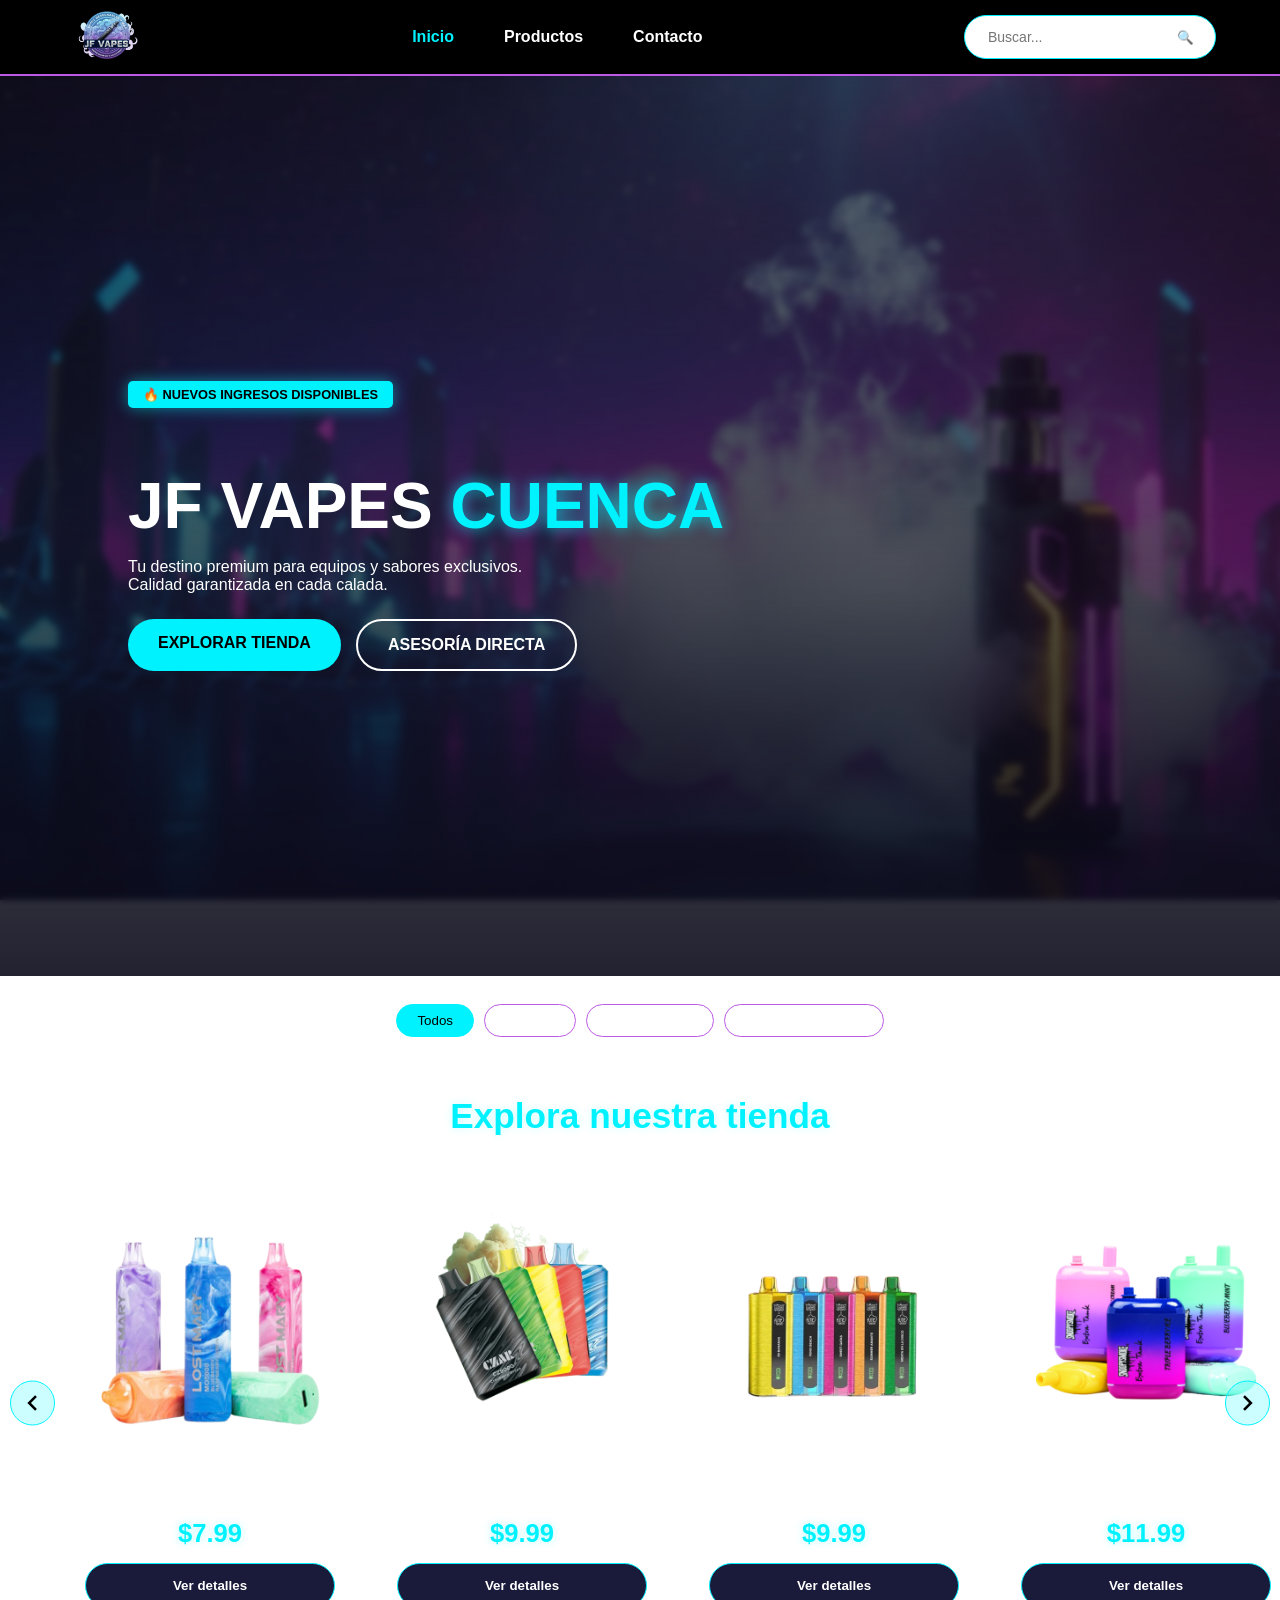
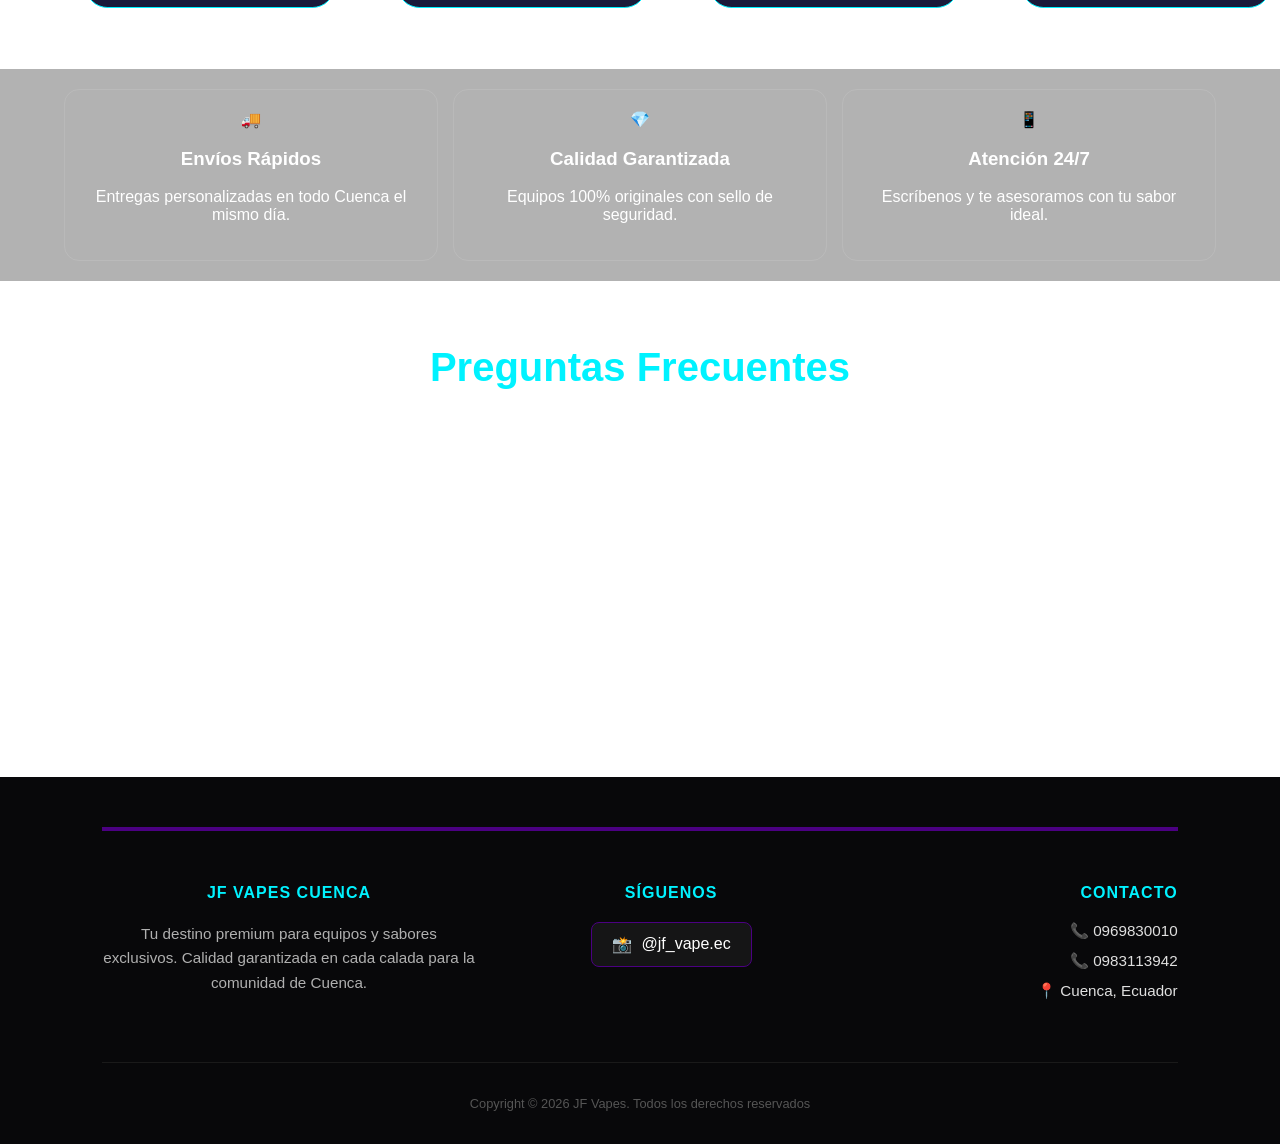
<file: index.html>
<!DOCTYPE html>
<html lang="es">
<head>
    <meta charset="UTF-8">
    <meta name="viewport" content="width=device-width, initial-scale=1.0, maximum-scale=1.0, user-scalable=no">
    <title>JF VAPES | Tienda Oficial</title>

    <meta name="description" content="JF Vapes Cuenca - La mejor tienda de vapes en Cuenca, Ecuador. Catálogo de CZAR 9000, FUME, Snoopysmoke y más con entrega a domicilio.">
    <meta name="keywords" content="vapes cuenca, jf vapes, comprar vapes ecuador, czar 9000 cuenca, vapes a domicilio cuenca">
    <meta name="author" content="JF Vapes">

    <meta property="og:title" content="JF Vapes | Los mejores equipos en Cuenca">
    <meta property="og:description" content="Catálogo exclusivo de vapes con sistema de reseñas y pedidos directos por WhatsApp.">
    <meta property="og:image" content="https://jf-vapes-pagina-web-w6bo.vercel.app/assets/logo.png">
    <meta property="og:url" content="https://jf-vapes-pagina-web-w6bo.vercel.app/">
    <meta property="og:type" content="website">

    <meta name="geo.region" content="EC-A" />
    <meta name="geo.placename" content="Cuenca" />
    <meta name="geo.position" content="-2.9001;-79.0059" />
    <meta name="ICBM" content="-2.9001, -79.0059" />

    <link rel="icon" type="image/png" href="assets/logo.png">
    <link rel="stylesheet" href="css/style.css">
</head>
<body>

    <nav class="main-nav">
        <div class="nav-container">
            <div class="nav-logo">
                <img src="assets/logo.png" alt="JF Vapes">
            </div>
            
            <button class="mobile-menu-btn" onclick="toggleMenu()">☰</button>

            <div class="nav-links" id="navLinks">
                <a href="index.html" class="active">Inicio</a>
                <a href="#productos">Productos</a>
                <a href="https://wa.me/593969830010?text=Hola%20JF%20VAPES!%20Deseo%20m%C3%A1s%20informaci%C3%B3n" target="_blank">Contacto</a>
            </div>

            <div class="nav-actions">
                <div class="search-box">
                    <input type="text" id="vapeSearch" placeholder="Buscar..." onkeyup="buscarVape()">
                    <button>🔍</button>
                    <div id="search-results" class="search-dropdown"></div>
                </div>
            </div>
        </div>
    </nav>

    <header class="hero-full">
    <div class="hero-overlay">
        <div class="hero-content">
            <div class="badge-new">🔥 NUEVOS INGRESOS DISPONIBLES</div>
            <h1>JF VAPES <span class="neon-text">CUENCA</span></h1>
            <p>Tu destino premium para equipos y sabores exclusivos. <br> Calidad garantizada en cada calada.</p>
            <div class="hero-btns">
                <a href="#productos" class="btn-primary">EXPLORAR TIENDA</a>
                <a href="https://wa.me/593969830010" class="btn-secondary">ASESORÍA DIRECTA</a>
            </div>
        </div>
    </div>
</header>

    <br><div class="category-filters" id="productos">
        <button class="filter-btn active" onclick="filtrar('todos')">Todos</button>
        <button class="filter-btn" onclick="filtrar('5k')">5K Puffs</button>
        <button class="filter-btn" onclick="filtrar('9k-10k')">9K - 10K Puffs</button>
        <button class="filter-btn" onclick="filtrar('15k')">Más Potentes (15K)</button>
    </div>

    <div class="shop-section" >
        <h2 class="store-title">Explora nuestra tienda</h2>
        
        <div class="slider-wrapper">
            <button class="nav-btn prev" onclick="moveSlider(-1)">
                <svg viewBox="0 0 24 24"><path d="M15.41 7.41L14 6l-6 6 6 6 1.41-1.41L10.83 12z"/></svg>
            </button>

            <main class="container" id="product-slider">
                <div class="product-card" data-category="5k" onclick="verDetalle('lostmary')">
                    <div class="img-container"><img src="assets/lostmary.png" class="product-img"></div>
                    <div class="product-info">
                        <h2>Lost Mary Mo 5K</h2>
                        <p class="price">$7.99</p>
                        <button class="btn-buy">Ver detalles</button>
                    </div>
                </div>

                <div class="product-card" data-category="9k" onclick="verDetalle('czar')">
                    <div class="img-container"><img src="assets/czar.png" class="product-img"></div>
                    <div class="product-info">
                        <h2>CZAR 9K</h2>
                        <p class="price">$9.99</p>
                        <button class="btn-buy">Ver detalles</button>
                    </div>
                </div>

                <div class="product-card" data-category="10k" onclick="verDetalle('fume')">
                    <div class="img-container"><img src="assets/FumeNickyJam.png" class="product-img"></div>
                    <div class="product-info">
                        <h2>FUME Nicky Jam 10K</h2>
                        <p class="price">$9.99</p>
                        <button class="btn-buy">Ver detalles</button>
                    </div>
                </div>

                <div class="product-card" data-category="15k" onclick="verDetalle('snoopy')">
                    <div class="img-container"><img src="assets/SnoopySmoke.png" class="product-img"></div>
                    <div class="product-info">
                        <h2>Snoopysmoke 15K</h2>
                        <p class="price">$11.99</p>
                        <button class="btn-buy">Ver detalles</button>
                    </div>
                </div>

                <div class="product-card" data-category="15k" onclick="verDetalle('privbar')">
                    <div class="img-container"><img src="assets/privbar.png" class="product-img"></div>
                    <div class="product-info">
                        <h2>Priv Bar 15K</h2>
                        <p class="price">$11.99</p>
                        <button class="btn-buy">Ver detalles</button>
                    </div>
                </div>
            </main>

            <button class="nav-btn next" onclick="moveSlider(1)">
                <svg viewBox="0 0 24 24"><path d="M10 6L8.59 7.41 13.17 12l-4.58 4.59L10 18l6-6z"/></svg>
            </button>
        </div>
    </div>
    <section class="features-grid">
            <div class="feature-card">
                <span>🚚</span>
                <h3>Envíos Rápidos</h3>
                <p>Entregas personalizadas en todo Cuenca el mismo día.</p>
            </div>
            <div class="feature-card">
                <span>💎</span>
                <h3>Calidad Garantizada</h3>
                <p>Equipos 100% originales con sello de seguridad.</p>
            </div>
            <div class="feature-card">
                <span>📱</span>
                <h3>Atención 24/7</h3>
                <p>Escríbenos y te asesoramos con tu sabor ideal.</p>
            </div>
        </section>

    <section class="faq-section">
        <h2 class="faq-title">Preguntas Frecuentes</h2>
        
        <div class="faq-container">
            <div class="faq-item">
                <button class="faq-question" onclick="toggleFAQ(this)">
                    ¿Qué productos venden?
                    <span class="faq-icon">+</span>
                </button>
                <div class="faq-answer">
                    <p>Vendemos vapes desechables de las mejores marcas como CZAR, FUME, Lost Mary y más, con diferentes capacidades de puffs.</p>
                </div>
            </div>

            <div class="faq-item">
                <button class="faq-question" onclick="toggleFAQ(this)">
                    ¿Hacen envíos a todo el Ecuador?
                    <span class="faq-icon">+</span>
                </button>
                <div class="faq-answer">
                    <p>Por el momento realizamos entregas únicamente en Cuenca.</p>
                </div>
            </div>

            <div class="faq-item">
                <button class="faq-question" onclick="toggleFAQ(this)">
                    ¿Qué métodos de pago aceptan?
                    <span class="faq-icon">+</span>
                </button>
                <div class="faq-answer">
                    <p>Aceptamos efectivo, transferencia bancaria (Pichincha, Cooperativa JEP) y pagos mediante deuna!</p>
                </div>
            </div>

            <div class="faq-item">
                <button class="faq-question" onclick="toggleFAQ(this)">
                    ¿Es vapear peor que fumar?
                    <span class="faq-icon">+</span>
                </button>
                <div class="faq-answer">
                    <p>Nuestros productos son alternativas para adultos. Recomendamos informarse sobre el uso responsable de dispositivos con nicotina.</p>
                </div>
            </div>
        </div>
    </section>


<footer class="main-footer">
    <div class="footer-container">
        <div class="footer-col">
            <h2 class="footer-title">JF VAPES CUENCA</h2>
            <p>Tu destino premium para equipos y sabores exclusivos. Calidad garantizada en cada calada para la comunidad de Cuenca.</p>
        </div>

        <div class="footer-col">
            <h2 class="footer-title">SÍGUENOS</h2>
            <div class="social-links-row">
                <a href="https://www.instagram.com/jf_vape.ec" target="_blank" class="insta-button">
                    <span class="insta-icon">📸</span> @jf_vape.ec
                </a>
            </div>
        </div>

        <div class="footer-col contact-info">
            <h2 class="footer-title">CONTACTO</h2>
            <div class="contact-item">
                <span>📞</span> 0969830010
            </div>
            <div class="contact-item">
                <span>📞</span> 0983113942
            </div>
            <div class="contact-item">
                <span>📍</span> Cuenca, Ecuador
            </div>
        </div>
    </div>

    <div class="footer-legal">
        <p>Copyright © 2026 JF Vapes. Todos los derechos reservados</p>
    </div>
</footer>

    <script src="js/script.js"></script>
</body>
</html>
</file>
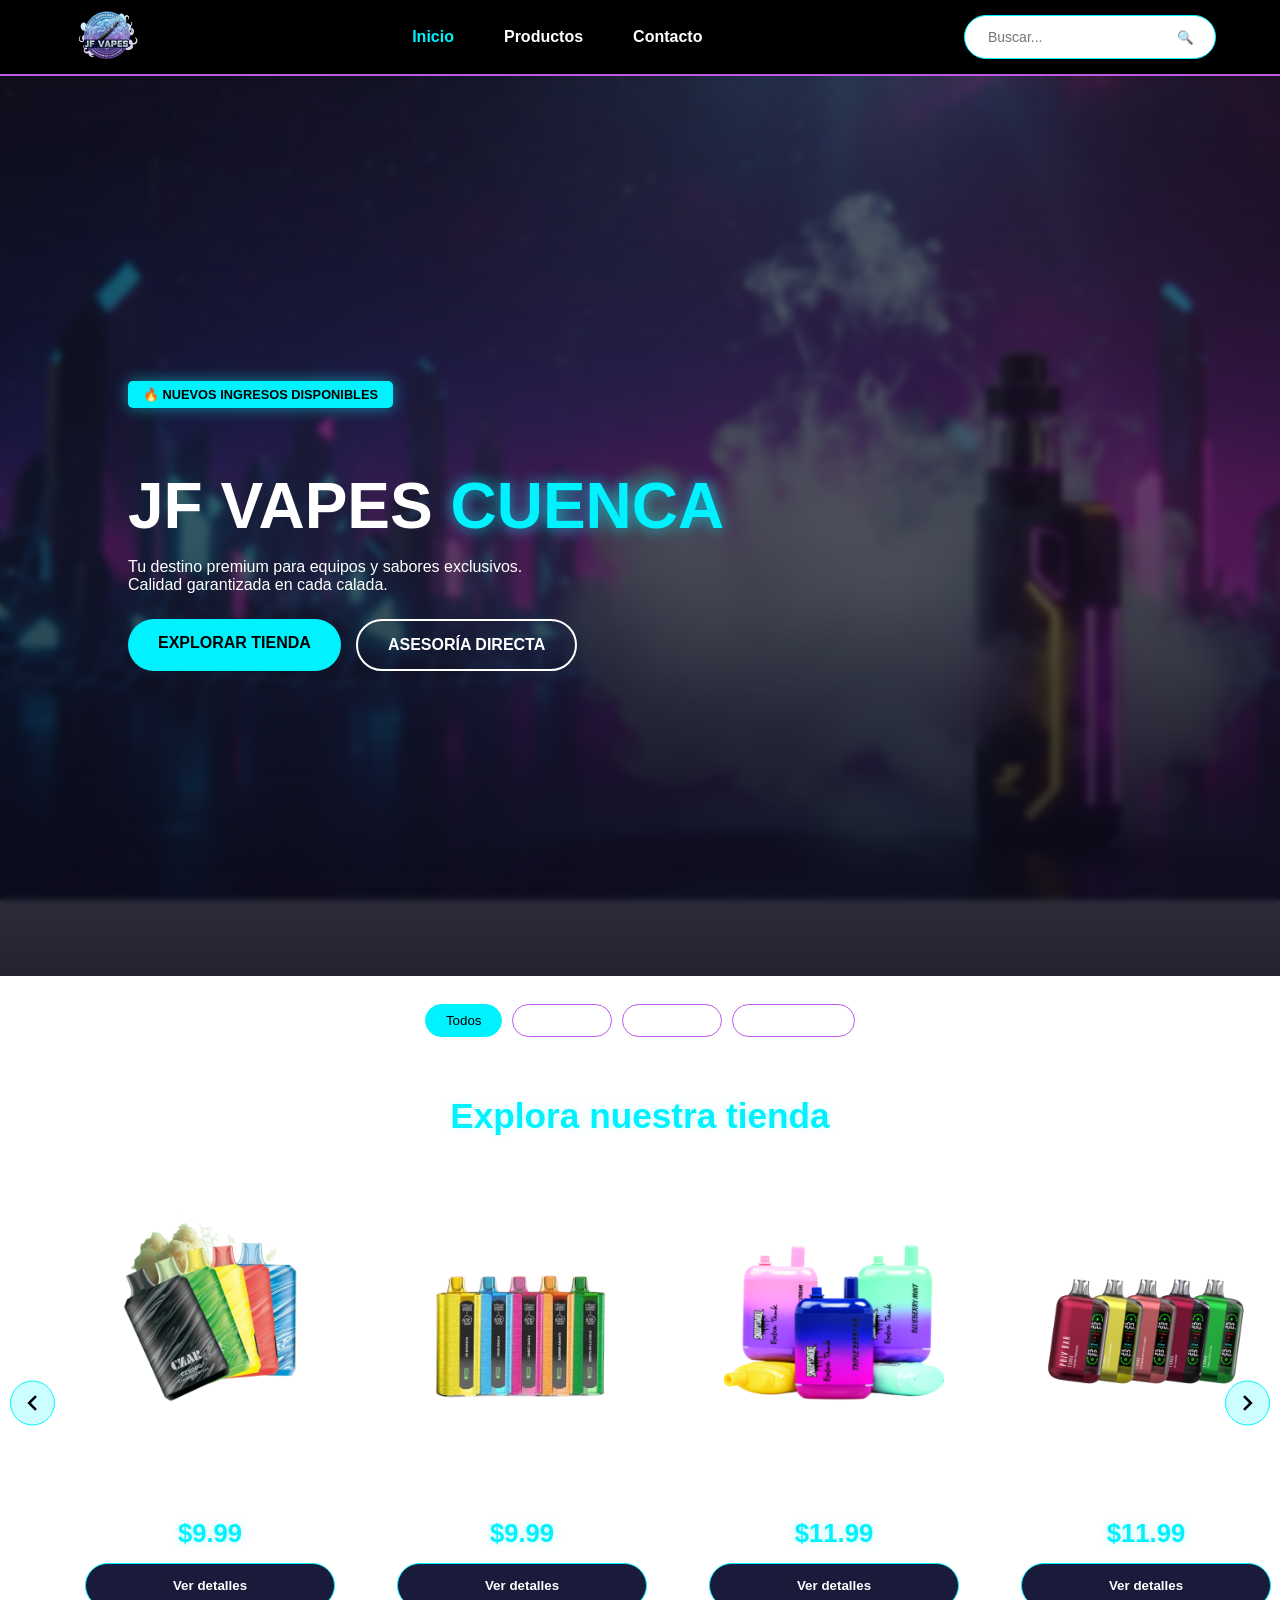
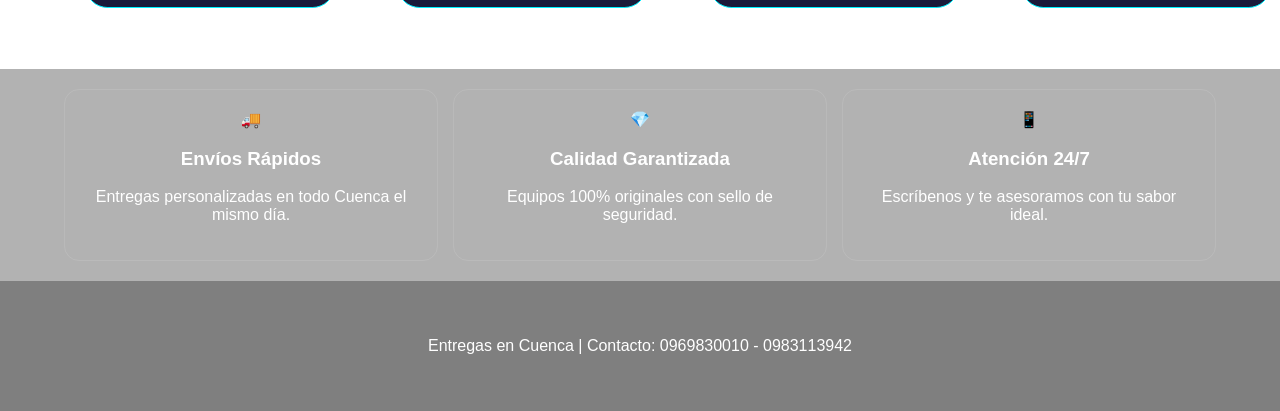
<file: main.html>
<!DOCTYPE html>
<html lang="es">
<head>
    <meta charset="UTF-8">
    <meta name="viewport" content="width=device-width, initial-scale=1.0, maximum-scale=1.0, user-scalable=no">
    <title>JF VAPES | Tienda Oficial</title>
    <link rel="stylesheet" href="css/style.css">
</head>
<body>

    <nav class="main-nav">
        <div class="nav-container">
            <div class="nav-logo">
                <img src="assets/logo.png" alt="JF Vapes">
            </div>
            
            <button class="mobile-menu-btn" onclick="toggleMenu()">☰</button>

            <div class="nav-links" id="navLinks">
                <a href="main.html" class="active">Inicio</a>
                <a href="#productos">Productos</a>
                <a href="https://wa.me/593969830010?text=Hola%20JF%20VAPES!%20Deseo%20m%C3%A1s%20informaci%C3%B3n" target="_blank">Contacto</a>
            </div>

            <div class="nav-actions">
                <div class="search-box">
                    <input type="text" id="vapeSearch" placeholder="Buscar..." onkeyup="buscarVape()">
                    <button>🔍</button>
                    <div id="search-results" class="search-dropdown"></div>
                </div>
            </div>
        </div>
    </nav>

    <header class="hero-full">
    <div class="hero-overlay">
        <div class="hero-content">
            <div class="badge-new">🔥 NUEVOS INGRESOS DISPONIBLES</div>
            <h1>JF VAPES <span class="neon-text">CUENCA</span></h1>
            <p>Tu destino premium para equipos y sabores exclusivos. <br> Calidad garantizada en cada calada.</p>
            <div class="hero-btns">
                <a href="#productos" class="btn-primary">EXPLORAR TIENDA</a>
                <a href="https://wa.me/593969830010" class="btn-secondary">ASESORÍA DIRECTA</a>
            </div>
        </div>
    </div>
</header>

    <br>
    <div class="category-filters" id="productos">
        <button class="filter-btn active" onclick="filtrar('todos')">Todos</button>
        <button class="filter-btn" onclick="filtrar('10k')">10K Puffs</button>
        <button class="filter-btn" onclick="filtrar('15k')">15K Puffs</button>
        <button class="filter-btn" onclick="filtrar('30k')">Más Potentes</button>
    </div>

    <div class="shop-section" >
        <h2 class="store-title">Explora nuestra tienda</h2>
        
        <div class="slider-wrapper">
            <button class="nav-btn prev" onclick="moveSlider(-1)">
                <svg viewBox="0 0 24 24"><path d="M15.41 7.41L14 6l-6 6 6 6 1.41-1.41L10.83 12z"/></svg>
            </button>

            <main class="container" id="product-slider">
                <div class="product-card" data-name="czar 9k" onclick="verDetalle('czar')">
                    <div class="img-container"><img src="assets/czar.png" class="product-img"></div>
                    <div class="product-info">
                        <h2>CZAR 9K</h2>
                        <p class="price">$9.99</p>
                        <button class="btn-buy">Ver detalles</button>
                    </div>
                </div>

                <div class="product-card" data-name="fume nicky jam 10k" onclick="verDetalle('fume')">
                    <div class="img-container"><img src="assets/FumeNickyJam.png" class="product-img"></div>
                    <div class="product-info">
                        <h2>FUME Nicky Jam 10K</h2>
                        <p class="price">$9.99</p>
                        <button class="btn-buy">Ver detalles</button>
                    </div>
                </div>

                <div class="product-card" data-name="snoopysmoke 15k" onclick="verDetalle('snoopy')">
                    <div class="img-container"><img src="assets/SnoopySmoke.png" class="product-img"></div>
                    <div class="product-info">
                        <h2>Snoopysmoke 15K</h2>
                        <p class="price">$11.99</p>
                        <button class="btn-buy">Ver detalles</button>
                    </div>
                </div>

                <div class="product-card" data-name="priv bar 15k" onclick="verDetalle('privbar')">
                    <div class="img-container"><img src="assets/privbar.png" class="product-img"></div>
                    <div class="product-info">
                        <h2>Priv Bar 15K</h2>
                        <p class="price">$11.99</p>
                        <button class="btn-buy">Ver detalles</button>
                    </div>
                </div>

                <div class="product-card" data-name="Lost Mary 5k" onclick="verDetalle('lostmary')">
                    <div class="img-container"><img src="assets/lostmary.png" class="product-img"></div>
                    <div class="product-info">
                        <h2>Lost Mary Mo 5K</h2>
                        <p class="price">$7.99</p>
                        <button class="btn-buy">Ver detalles</button>
                    </div>
                </div>

            </main>

            <button class="nav-btn next" onclick="moveSlider(1)">
                <svg viewBox="0 0 24 24"><path d="M10 6L8.59 7.41 13.17 12l-4.58 4.59L10 18l6-6z"/></svg>
            </button>
        </div>
    </div>
    <section class="features-grid">
            <div class="feature-card">
                <span>🚚</span>
                <h3>Envíos Rápidos</h3>
                <p>Entregas personalizadas en todo Cuenca el mismo día.</p>
            </div>
            <div class="feature-card">
                <span>💎</span>
                <h3>Calidad Garantizada</h3>
                <p>Equipos 100% originales con sello de seguridad.</p>
            </div>
            <div class="feature-card">
                <span>📱</span>
                <h3>Atención 24/7</h3>
                <p>Escríbenos y te asesoramos con tu sabor ideal.</p>
            </div>
        </section>
    <footer>
        <p>Entregas en Cuenca | Contacto: 0969830010 - 0983113942</p>
    </footer>

    <script src="js/script.js"></script>
</body>
</html>
</file>
<file: css/style.css>
/* 1. CONFIGURACIÓN, VARIABLES Y RESET */
:root {
    --vape-blue: #2a52be;
    --vape-purple: #bd5ae5;
    --vape-white: #ffffff;
    --accent-neon: #00f2ff;
    --header-bg: #000000;
    --dark-bg: #1a1a3a;
    --dropdown-bg: rgba(10, 10, 26, 0.98);
}

html {
    scroll-behavior: smooth;
}

* { 
    box-sizing: border-box; 
}

body {
    background: linear-gradient(135deg, var(--vape-blue), var(--vape-purple));
    background-attachment: fixed;
    color: var(--vape-white);
    font-family: 'Arial', sans-serif;
    margin: 0;
    padding: 0;
    overflow-x: hidden;
}

img {
    max-width: 100%;
    height: auto;
}

/* 2. NAVEGACIÓN (NAVBAR) */
.main-nav {
    background: var(--header-bg);
    padding: 10px 5%;
    position: sticky;
    top: 0;
    z-index: 10000;
    border-bottom: 2px solid var(--vape-purple);
}

.nav-container {
    display: flex;
    align-items: center;
    justify-content: space-between;
    max-width: 1200px;
    margin: auto;
}

.nav-logo img { 
    height: 50px; 
    cursor: pointer; 
}

.mobile-menu-btn {
    display: none;
    background: none;
    border: none;
    color: var(--accent-neon);
    font-size: 2rem;
    cursor: pointer;
}

.nav-links {
    display: flex;
    gap: 20px;
}

.nav-links a {
    color: white;
    text-decoration: none;
    margin: 0 15px;
    font-weight: bold;
    transition: 0.3s;
}

.nav-links a:hover, .nav-links a.active { 
    color: var(--accent-neon); 
}

/* 3. BUSCADOR Y DROPDOWN */
.search-box {
    display: flex;
    background: white;
    border-radius: 20px;
    padding: 5px 15px;
    align-items: center;
    border: 2px solid var(--accent-neon);
    position: relative;
}

.search-box input {
    border: none;
    outline: none;
    padding: 5px;
    width: 150px;
    color: #333;
}

.search-box button { background: none; border: none; cursor: pointer; }

.search-dropdown {
    position: absolute !important;
    top: calc(100% + 10px) !important;
    left: 0;
    right: 0;
    width: 100%;
    min-width: 280px;
    background: var(--dropdown-bg) !important;
    backdrop-filter: blur(12px);
    border: 2px solid var(--accent-neon) !important;
    border-radius: 15px !important;
    max-height: 400px;
    overflow-y: auto;
    display: none;
    z-index: 9999;
    padding: 10px;
    box-shadow: 0 15px 35px rgba(0, 0, 0, 0.5), 0 0 15px rgba(0, 242, 255, 0.1);
}

.dropdown-header {
    padding: 12px 15px;
    color: var(--accent-neon);
    font-size: 0.75rem;
    font-weight: 800;
    letter-spacing: 1.5px;
    text-transform: uppercase;
    border-bottom: 1px solid rgba(255, 255, 255, 0.05);
}

.search-item {
    display: flex;
    align-items: center;
    padding: 12px;
    margin: 5px 0;
    border-radius: 12px;
    transition: all 0.3s ease;
    cursor: pointer;
}

.search-item:hover {
    background: rgba(0, 242, 255, 0.08);
    border-color: rgba(0, 242, 255, 0.4);
    transform: translateX(5px);
}

.search-img-card {
    width: 50px; height: 50px;
    background: white;
    border-radius: 8px;
    display: flex; align-items: center; justify-content: center;
    padding: 5px; margin-right: 15px; flex-shrink: 0;
}

.search-name { color: white; font-weight: 600; }
.search-price { color: var(--accent-neon); font-weight: 700; font-size: 0.85rem; }
.search-arrow { color: var(--accent-neon); font-size: 1.2rem; opacity: 0; transition: 0.3s; margin-left: auto; }
.search-item:hover .search-arrow { opacity: 1; transform: translateX(3px); }

/* 4. HERO SECTION */
.hero-full {
    height: 80vh;
    width: 100%;
    background: url('../assets/fondo.jpg') no-repeat center center;
    background-size: cover;
    position: relative;
    display: flex;
    align-items: center;
    overflow: hidden;
}

.hero-overlay {
    position: absolute;
    inset: 0;
    background: linear-gradient(to right, rgba(0,0,0,0.8) 30%, rgba(0,0,0,0.3));
    backdrop-filter: blur(3px);
    display: flex;
    align-items: center;
    padding: 0 10%;
    z-index: 1;
}

.hero-content { z-index: 2; max-width: 700px; }

.hero-content h1 {
    font-size: clamp(2.2rem, 6vw, 4rem);
    color: white;
    text-transform: uppercase;
    margin-bottom: 15px;
    line-height: 1.1;
}

.neon-text {
    color: var(--accent-neon);
    text-shadow: 0 0 15px rgba(0, 242, 255, 0.7);
}

.badge-new {
    background: var(--accent-neon);
    color: black;
    padding: 6px 15px;
    font-weight: bold;
    border-radius: 5px;
    display: inline-block;
    margin-bottom: 20px;
    font-size: 0.8rem;
    animation: pulse 2s infinite;
    box-shadow: 0 0 15px rgba(0, 242, 255, 0.5);
}

.hero-btns { display: flex; gap: 15px; margin-top: 25px; }

.btn-primary, .btn-secondary {
    padding: 15px 30px;
    border-radius: 50px;
    text-decoration: none;
    font-weight: bold;
    transition: 0.3s;
    text-align: center;
}

.btn-primary { background: var(--accent-neon); color: black; }
.btn-secondary { border: 2px solid white; color: white; }
.btn-primary:hover { transform: scale(1.05); box-shadow: 0 0 20px rgba(0, 242, 255, 0.5); }

/* 5. TIENDA Y SLIDER */
.shop-section { padding: 20px 0; }
#productos { scroll-margin-top: 100px; }

.store-title {
    color: var(--accent-neon);
    text-align: center;
    font-size: 2.2rem;
    margin-bottom: 20px;
    text-shadow: 0 0 10px rgba(0, 242, 255, 0.2);
}

.slider-wrapper { position: relative; width: 100%; display: flex; align-items: center; }

.container {
    display: flex !important;
    flex-wrap: nowrap !important;
    overflow-x: auto !important;
    scroll-snap-type: x mandatory;
    gap: 20px;
    padding: 20px 5% !important;
    scrollbar-width: none;
    -webkit-overflow-scrolling: touch;
    scroll-behavior: smooth;
}

.container::-webkit-scrollbar { display: none; }

.product-card {
    background: rgba(255, 255, 255, 0.1);
    backdrop-filter: blur(10px);
    border: 1px solid rgba(255, 255, 255, 0.2);
    border-radius: 20px;
    padding: 20px;
    min-width: 280px;
    flex-shrink: 0;
    scroll-snap-align: center;
    text-align: center;
    transition: 0.3s;
}

.product-card:hover { transform: translateY(-10px); border-color: var(--accent-neon); }

.img-container { background: #fff; border-radius: 15px; padding: 15px; margin-bottom: 15px; }
.product-img { width: 100%; max-height: 220px; object-fit: contain; }

.price { 
    color: var(--accent-neon) !important; 
    font-size: 1.6rem; font-weight: bold; margin: 15px 0; 
    text-shadow: 0 0 8px rgba(0, 242, 255, 0.3);
}

.btn-buy {
    background: var(--dark-bg);
    color: white;
    border: 1px solid var(--accent-neon);
    padding: 14px;
    border-radius: 30px;
    width: 100%;
    font-weight: bold;
    cursor: pointer;
    transition: 0.3s;
}
.btn-buy:hover { background: var(--accent-neon); color: black; }

.nav-btn {
    position: absolute; top: 50%; transform: translateY(-50%);
    background: rgba(0, 242, 255, 0.2); border: 1px solid var(--accent-neon);
    color: white; border-radius: 50%; width: 45px; height: 45px;
    z-index: 10; display: flex; align-items: center; justify-content: center;
}
.nav-btn:hover { background: var(--accent-neon); color: black; }
.nav-btn.prev { left: 10px; }
.nav-btn.next { right: 10px; }

/* 6. FAQ SECTION */
.faq-section { padding: 30px 10%; max-width: 1000px; margin: auto; text-align: center; }
.faq-title { font-size: 2.5rem; margin-bottom: 20px; color: var(--accent-neon); }
.faq-container { display: flex; flex-direction: column; gap: 15px; }
.faq-item {
    background: rgba(255, 255, 255, 0.05);
    border: 1px solid rgba(255, 255, 255, 0.1);
    border-radius: 12px;
    overflow: hidden;
}
.faq-question {
    width: 100%; padding: 20px; background: none; border: none; color: white;
    font-size: 1.1rem; font-weight: bold; text-align: left;
    display: flex; justify-content: space-between; align-items: center; cursor: pointer;
}
.faq-answer { max-height: 0; overflow: hidden; transition: max-height 0.3s ease-out; background: rgba(0, 0, 0, 0.2); }
.faq-answer p { padding: 20px; color: #ccc; text-align: left; }
.faq-item.active .faq-answer { max-height: 200px; }
.faq-item.active .faq-icon { transform: rotate(45deg); }

/* 7. OTROS Y FOOTER */
.category-filters { display: flex; justify-content: center; gap: 10px; margin-bottom: 10px; flex-wrap: wrap; margin-top: 10px; }
.filter-btn {
    background: transparent; border: 1px solid var(--vape-purple);
    color: white; padding: 8px 20px; border-radius: 20px; cursor: pointer;
}
.filter-btn.active, .filter-btn:hover { background: var(--accent-neon); color: black; border-color: var(--accent-neon); }

.features-grid {
    display: grid; grid-template-columns: repeat(auto-fit, minmax(250px, 1fr));
    gap: 15px; padding: 20px 5%; background: rgba(0, 0, 0, 0.3);
}
.feature-card { text-align: center; padding: 20px; border: 1px solid rgba(255, 255, 255, 0.1); border-radius: 15px; }

footer { text-align: center; padding: 40px; background: rgba(0, 0, 0, 0.5); }

/* 8. ANIMACIONES Y RESPONSIVE */
@keyframes pulse {
    0% { transform: scale(1); box-shadow: 0 0 0 0 rgba(0, 242, 255, 0.7); }
    70% { transform: scale(1.05); box-shadow: 0 0 0 10px rgba(0, 242, 255, 0); }
    100% { transform: scale(1); }
}

@media (max-width: 992px) {
    .mobile-menu-btn { display: block; order: 1; }
    .nav-logo { order: 2; }
    .nav-links {
        display: none; flex-direction: column; position: absolute;
        top: 70px; left: 0; width: 100%; background: var(--dropdown-bg);
        padding: 20px; border-bottom: 2px solid var(--accent-neon);
    }
    .nav-links.active { display: flex; }
    .search-box { width: 150px; order: 3; }
}

@media (max-width: 768px) {
    .hero-full { height: auto; min-height: 90vh; padding: 100px 0 50px 0; }
    .hero-overlay { padding: 0 20px; justify-content: center; text-align: center; background: rgba(0, 0, 0, 0.7); }
    .hero-btns { flex-direction: column; }
    .nav-btn { display: none; }
    .product-card { min-width: 85vw; }
    .search-dropdown { 
        position: absolute !important; width: 90vw !important; 
        left: auto !important; right: 0 !important; max-width: 320px; 
    }
}


/* EL HERO QUE TODO LO VE (Y TODO LO OCUPA) */
.hero-full {
    height: 100vh; /* Ocupa el 100% del alto de la ventana del navegador */
    width: 100%;
    /* Efecto Parallax: background-attachment fixed hace la magia */
    background: url('../assets/fondo.jpg') no-repeat center center fixed; 
    background-size: cover;
    position: relative;
    display: flex;
    align-items: center;
    overflow: hidden;
    margin: 0; /* Sin espacios, como tu ex cuando quería volver */
}

/* Ajuste para que el degradado se vea más pro */
.hero-overlay {
    background: linear-gradient(
        to bottom, 
        rgba(0,0,0,0.4) 0%, 
        rgba(10, 10, 26, 0.9) 100%
    ); /* Un degradado que se funde con la tienda al bajar */
}

/* Para que en el celular no se rompa el efecto (algunos móviles odian el 'fixed') */
@media (max-width: 768px) {
    .hero-full {
        background-attachment: scroll; /* En móvil mejor que ruede normal para evitar tirones */
        height: 100vh;
    }
}

/*Footer */
.main-footer {
    background-color: #08080a; /* Fondo casi negro */
    padding: 50px 8% 20px;
    color: white;
    font-family: 'Segoe UI', Tahoma, Geneva, Verdana, sans-serif;
    margin-top: 40px;
}

.footer-container {
    display: grid;
    grid-template-columns: 1.2fr 1fr 1fr;
    gap: 40px;
    border-top: 4px solid #4b0082; /* La línea morada de la imagen */
    padding-top: 40px;
}

.footer-title {
    font-size: 1rem;
    font-weight: bold;
    letter-spacing: 1px;
    margin-bottom: 20px;
    color: #00f2ff; /* Color Neón para resaltar títulos */
}

.footer-col p {
    color: #b0b0b0;
    font-size: 0.95rem;
    line-height: 1.6;
}

/* Botón de Instagram Estilizado */
.insta-button {
    display: inline-flex;
    align-items: center;
    gap: 10px;
    background: rgba(255, 255, 255, 0.05);
    color: white;
    text-decoration: none;
    padding: 12px 20px;
    border: 1px solid #4b0082;
    border-radius: 8px;
    transition: 0.3s ease;
    font-weight: 500;
}

.insta-button:hover {
    background: #4b0082;
    box-shadow: 0 0 15px rgba(75, 0, 130, 0.5);
    transform: translateY(-2px);
}

/* Info de contacto */
.contact-info {
    text-align: right;
}

.contact-item {
    margin-bottom: 12px;
    color: #e0e0e0;
    font-size: 0.95rem;
}

.footer-legal {
    margin-top: 50px;
    padding-top: 20px;
    border-top: 1px solid #1a1a1a;
    text-align: center;
    font-size: 0.8rem;
    color: #555;
}

/* Ajuste móvil */
@media (max-width: 850px) {
    .footer-container {
        grid-template-columns: 1fr;
        text-align: center;
    }
    .contact-info {
        text-align: center;
    }
    .insta-button {
        justify-content: center;
    }
}


/* Contenedor del buscador */
.search-box {
    position: relative;
    display: flex;
    align-items: center;
    background: rgb(255, 255, 255);
    border-radius: 50px;
    padding: 5px 15px;
    border: 1px solid var(--accent-neon);
    width: 100%; /* Ocupa el espacio disponible */
    max-width: 300px; /* Pero no se estira infinito en PC */
}

/* El campo de texto */
.search-box input {
    background: transparent;
    border: none;
    color: rgb(0, 0, 0);
    padding: 8px;
    outline: none;
    width: 100%; /* Se adapta al contenedor */
    font-size: 14px;
}

/* Ajuste específico para móviles */
@media (max-width: 768px) {
    .nav-actions {
        width: 100%;
        display: flex;
        justify-content: center;
        padding: 10px 0;
    }

    .search-box {
        max-width: 90%; /* En móvil ocupa casi todo el ancho */
        margin: 0 auto;
    }
    
    /* Bajamos un poco el dropdown de resultados para que no tape el input */
    .search-dropdown {
        width: 100%;
        left: 0;
        top: 45px;
    }
}

.nav-container {
    display: flex;
    justify-content: space-between;
    align-items: center;
    flex-wrap: wrap; /* Esto permite que el buscador se acomode mejor */
    gap: 10px;
}

/* 8. ANIMACIONES Y RESPONSIVE (ACTUALIZADO) */
@keyframes pulse {
    0% { transform: scale(1); box-shadow: 0 0 0 0 rgba(0, 242, 255, 0.7); }
    70% { transform: scale(1.05); box-shadow: 0 0 0 10px rgba(0, 242, 255, 0); }
    100% { transform: scale(1); }
}

@media (max-width: 992px) {
    /* Contenedor principal: permite que los hijos se envuelvan */
    .nav-container {
        display: flex;
        flex-wrap: wrap; 
        justify-content: space-between; /* Logo izquierda, Rayitas derecha */
        align-items: center;
        padding: 10px 0;
    }

    /* 1. LOGO (Arriba Izquierda) */
    .nav-logo {
        order: 1;
        flex: 1;
        display: flex;
        justify-content: flex-start;
    }

    .nav-logo img {
        height: 40px; /* Tamaño un poco más pequeño para móvil */
    }

    /* 2. LAS TRES RAYITAS (Arriba Derecha) */
    .mobile-menu-btn {
        display: block;
        order: 2;
        flex: 1;
        text-align: right;
        background: none;
        border: none;
        font-size: 2rem;
    }

    /* 3. EL BUSCADOR (Debajo de ambos) */
    .nav-actions {
        order: 3;
        width: 100%; /* Obliga a bajar a la siguiente línea */
        margin-top: 15px;
        display: flex;
        justify-content: center;
    }

    .search-box {
        width: 100%;
        max-width: 95%; /* Ocupa casi todo el ancho */
        height: 38px;
    }

    /* Menú desplegable ajustado a la nueva altura */
    .nav-links {
        display: none;
        flex-direction: column;
        position: absolute;
        top: 130px; /* Espacio para el logo + buscador */
        left: 0;
        width: 100%;
        background: var(--dropdown-bg);
        padding: 20px;
        border-bottom: 2px solid var(--accent-neon);
        z-index: 1000;
    }

    .nav-links.active {
        display: flex;
    }
}

@media (max-width: 768px) {
    .hero-full { 
        height: 100vh; 
        background-attachment: scroll; 
    }
    
    .product-card { 
        min-width: 85vw; 
    }

    .search-dropdown { 
        width: 95vw !important;
        left: 2.5vw !important;
        top: 45px;
    }
}
</file>
